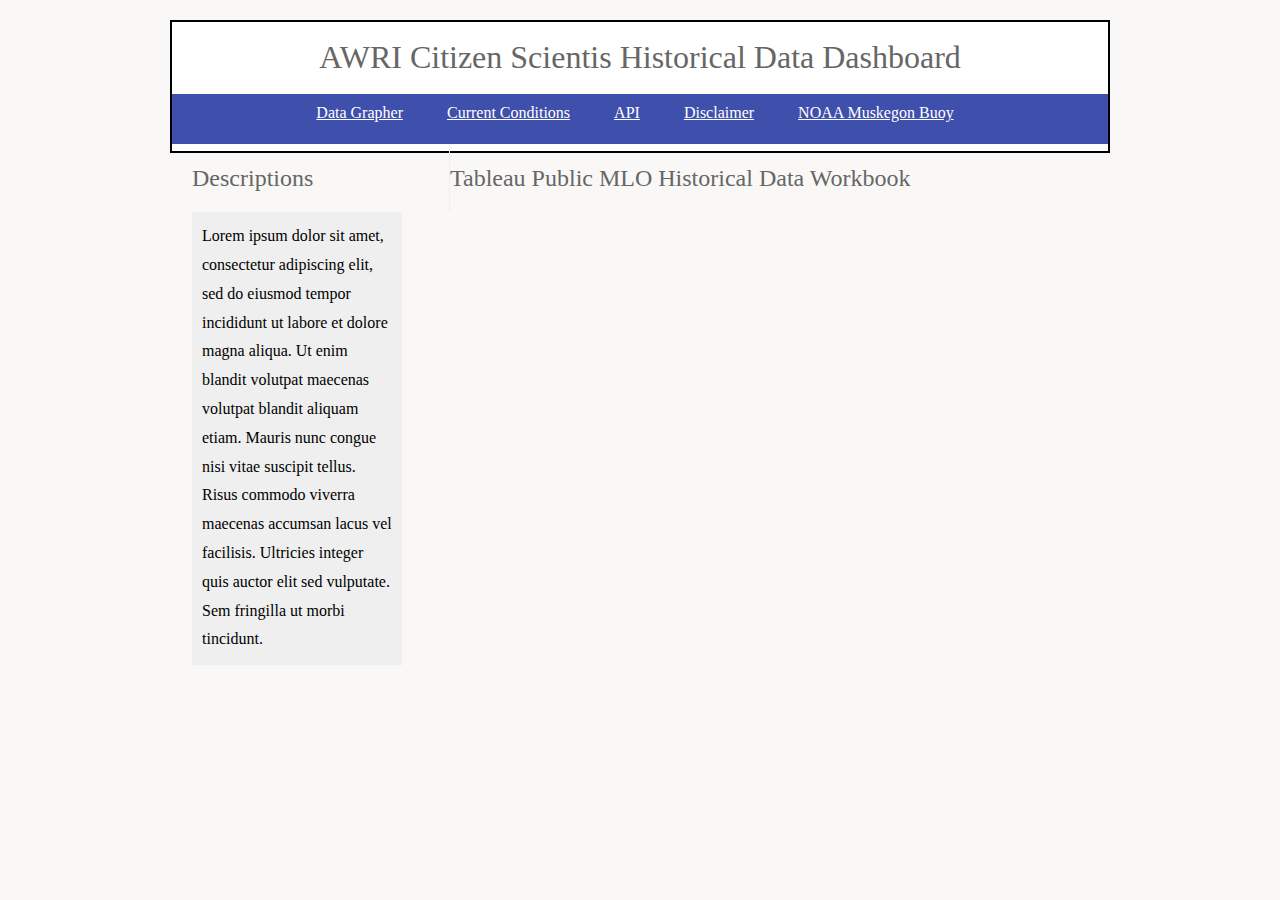
<file: index.html>
<!DOCTYPE html>
<html lang="en">
  <head>
    <meta charset="utf-8" />
    <meta name="viewport" content="width=device-width, initial-scale=1.0" />
    <title>AWRI Citizen Scientis Historical Data Dashboard </title>
    <style type="text/css">
      * {
        box-sizing: border-box;}
      header,section,footer,aside,nav,article{
        display: block;}
      body{
        color: #666666;
        background-color: #f9f8f6;
        background-position: center;
        font-family: Georgia, 'Times New Roman', Times, serif;
        line-height: 1.8em;
        margin: 0px;}
      .wrapper{
        width: 940px;
        margin: 20px auto 20px auto;
        border: 2px solid #000000;
        background-color: #ffffff;}
      h1{
        text-align: center;}
      nav{
        text-align: center;
        clear: both;
        color: #ffffff;
        background-color: #3f4fac;
        height: 50px;}
      nav ul {
        margin: 0px;
        padding: 5px 0px 5px 30px;}
      nav li{
        display: inline;
        margin-right: 40px;}
      nav li a{
        color:#ffffff;}
      nav li a:hover, nav li a.current{
        color: #000000;}
      section.Graphs{
        float: right;
        width: 659px;
        border-left: 1px solid #eeeeee;}
      aside{
        width: 230px;
        float: left;
        padding: 0px 0px 0px 20px;}
      aside section p{
        display: block;
        padding: 10px;
        border-bottom: 1px solid #eeeeee;}
      p {
        color: #000000;
        background-color: #efefef;}
      h1,h2{
        font-weight: normal;}  
      aside h2{
        padding: 30px 0 px 10px 0px;}
      footer{
        font-size: 80%;
        padding: 7px 0px 0px 20px;}
    </style>
  </head>
  <body>
    <div class="wrapper">
    <header>
      <h1>AWRI Citizen Scientis Historical Data Dashboard</h1>
        <nav>
          <ul>
            <li><a href="https://www.gvsu.edu/wri/buoy/data-index.htm"  target="_blank">
            Data Grapher</a></li>
            <li><a href="https://www.gvsu.edu/wri/buoy/data-current.htm"  target="_blank">
            Current Conditions</a></li>
            <li><a href="https://www.gvsu.edu/wri/buoy/data-api.htm"  target="_blank">
            API</a></li>
            <li><a href="https://www.gvsu.edu/wri/buoy/data-disclaimer-11.htm"  target="_blank">
            Disclaimer</a></li>
            <li><a href="https://www.glerl.noaa.gov/res/recon/station-mkg.html"  target="_blank">
            NOAA Muskegon Buoy</a></li>
            </ul>
        </nav>
    </header>
    <section class="Graphs"> <!--Tableau Public Interface-->
      <article>
        <hgroup>
          <h2>Tableau Public MLO Historical Data Workbook</h2>
        </hgroup>
        <figure>
          <div class='tableauPlaceholder' id='viz1626269672558' style='position: relative'>
            <noscript>
              <a href='#'>
                <img alt=' ' src='https:&#47;&#47;public.tableau.com&#47;static&#47;images&#47;ML&#47;MLOBuoyData&#47;YearlyAverageChlorophyllHighlightedTables2&#47;1_rss.png' style='border: none' />
              </a>
            </noscript>
            <object class='tableauViz'  style='display:none;'>
              <param name='host_url' value='https%3A%2F%2Fpublic.tableau.com%2F' /> 
              <param name='embed_code_version' value='3' /> 
              <param name='site_root' value='' />
              <param name='name' value='MLOBuoyData&#47;YearlyAverageChlorophyllHighlightedTables2' />
              <param name='tabs' value='yes' /><param name='toolbar' value='yes' />
              <param name='static_image' value='https:&#47;&#47;public.tableau.com&#47;static&#47;images&#47;ML&#47;MLOBuoyData&#47;YearlyAverageChlorophyllHighlightedTables2&#47;1.png' /> 
              <param name='animate_transition' value='yes' /><param name='display_static_image' value='yes' />
              <param name='display_spinner' value='yes' /><param name='display_overlay' value='yes' />
              <param name='display_count' value='yes' /><param name='language' value='en-US' />
            </object>
          </div>                
          <script type='text/javascript'>                    
            var divElement = document.getElementById('viz1626269672558');                    
            var vizElement = divElement.getElementsByTagName('object')[0];                    
            vizElement.style.width='100%';vizElement.style.height=(divElement.offsetWidth*0.75)+'px';                    
            var scriptElement = document.createElement('script');                    
            scriptElement.src = 'https://public.tableau.com/javascripts/api/viz_v1.js';                    
            vizElement.parentNode.insertBefore(scriptElement, vizElement);                
          </script>
        </figure>
      </article>
    </section>
    <aside>
      <section class="Description">
        <h2>Descriptions</h2>
        <p>
          Lorem ipsum dolor sit amet, consectetur adipiscing elit, sed do eiusmod tempor incididunt ut labore et dolore magna aliqua. 
          Ut enim blandit volutpat maecenas volutpat blandit aliquam etiam. Mauris nunc congue nisi vitae suscipit tellus. Risus commodo 
          viverra maecenas accumsan lacus vel facilisis. Ultricies integer quis auctor elit sed vulputate. Sem fringilla ut morbi tincidunt. 
        </p>
      </section>
    </aside> <!--Left Pannel-->
    <footer></footer>
  </div><!--wrapper-->
  </body>
</html>
</file>
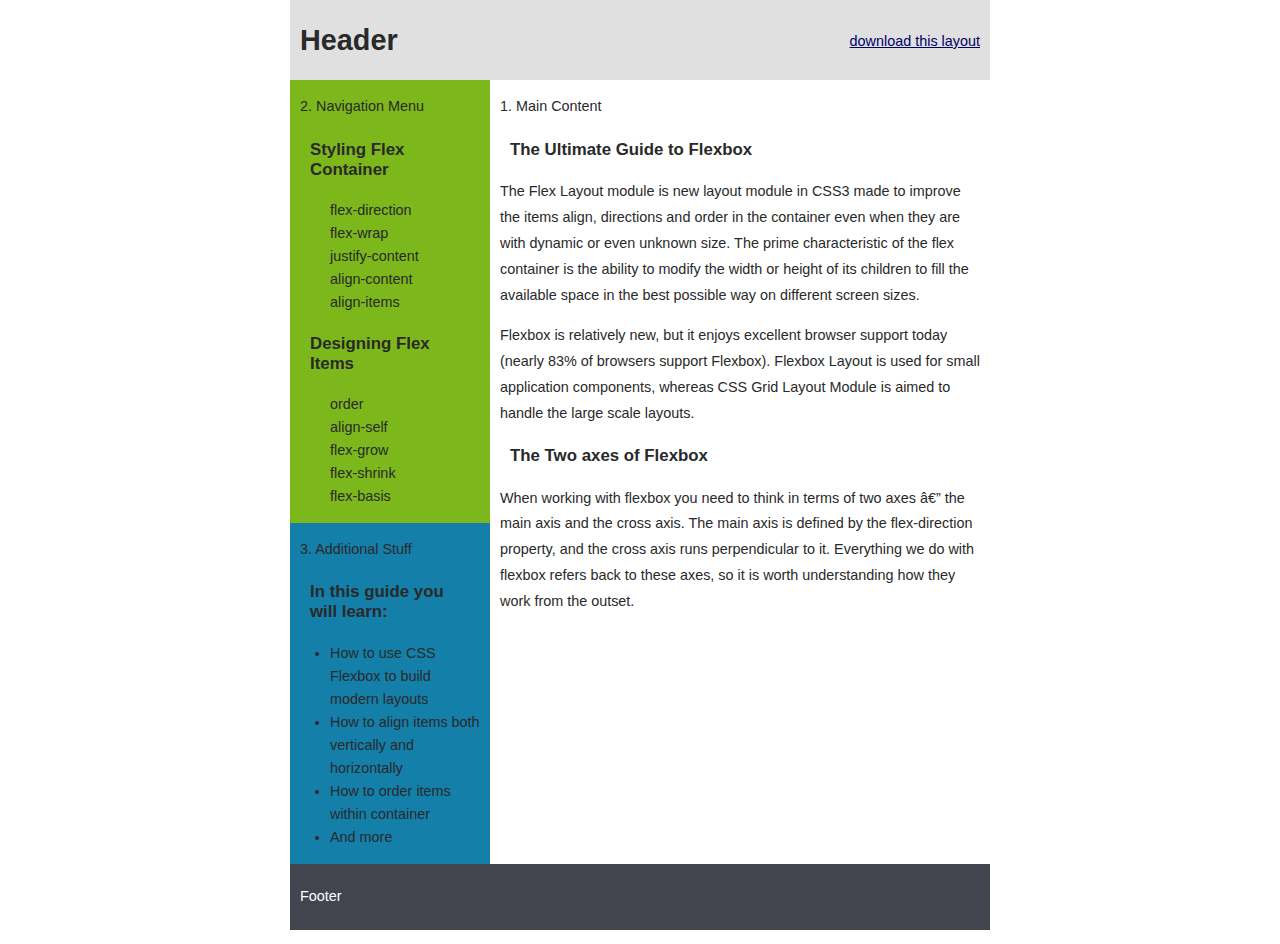
<file: Resources/SampleLayout34.html>
<!DOCTYPE HTML PUBLIC "-//W3C//DTD HTML 4.01//EN" "http://www.w3.org/TR/html4/strict.dtd">
<html lang="en">
<head>
    <title>HTML FlexBox Template - Two columns fixed, right content</title>
    <meta http-equiv="content-type" content="text/html; charset=iso-8859-1">
    <meta name="description" content="Use this HTML basic website two columns fixed layout template with the navigation menu and the extra stuff on the left column, the main content on the right.">
    <meta name="generator" content="HAPedit 3.1">
    <link rel="canonical" href="https://www.w3docs.com/snippets/html/layout_templates/34.html" />
    <meta property="og:type" content="website" />
    <meta property="og:title" content="HTML FlexBox Template - Two columns fixed, right content" />
    <meta property="og:description" content="Use this HTML basic website two columns fixed layout template with the navigation menu and the extra stuff on the left column, the main content on the right." />
    <meta property="og:image" content="https://www.w3docs.com/build/images/logo-amp.png" />
    <meta property="og:image:type" content="image/jpeg" />
    <meta property="og:image:width" content="192" />
    <meta property="og:image:height" content="192" />
    <meta property="og:image:alt" content="W3dcos" />
    <style type="text/css">
        html, body {
            margin: 0;
            padding: 0;
        }

        body {
            color: #292929;
            font: 90% Roboto, Arial, sans-serif;
            font-weight: 300;
        }

        p {
            padding: 0 10px;
            line-height: 1.8;
        }

        ul li {
            padding-right: 10px;
            line-height: 1.6;
        }

        h3 {
            padding: 5px 20px;
            margin: 0;
        }

        div#header {
            position: relative;
        }

        div#header h1 {
            height: 80px;
            line-height: 80px;
            margin: 0;
            padding-left: 10px;
            background: #e0e0e0;
            color: #292929;
        }

        div#header a {
            position: absolute;
            right: 0;
            top: 23px;
            padding: 10px;
            color: #006;
        }

        div#navigation {
            background: #7cb71c;
        }

        div#navigation li {
            list-style: none;
        }

        div#extra {
            background: #147FA9;
        }

        div#footer {
            background: #42444e;
            color: #fff;
        }

        div#footer p {
            padding: 20px 10px;
        }

        div#container {
            width: 700px;
            margin: 0 auto;
        }

        div#content {
            float: right;
            width: 500px;
        }

        div#navigation {
            float: left;
            width: 200px;
        }

        div#extra {
            float: left;
            clear: left;
            width: 200px;
        }

        div#footer {
            clear: both;
            width: 100%;
        }
    </style>
</head>
<body>
<div id="container">
    <div id="header">
        <h1>Header</h1>
        <a href="/download/template/34" target="_blank">download this layout</a>
    </div>
    <div id="wrapper">
        <div id="content">
            <p><strong>1. Main Content</strong></p>
            <h3>The Ultimate Guide to Flexbox </h3>
            <p>The Flex Layout module is new layout module in CSS3 made to improve the items align, directions and order
                in the container even when they are with dynamic or even unknown size. The prime characteristic of the
                flex container is the ability to modify the width or height of its children to fill the available space
                in the best possible way on different screen sizes.
            </p>
            <p>Flexbox is relatively new, but it enjoys excellent browser support today (nearly 83% of browsers support
                Flexbox). Flexbox Layout is used for small application components, whereas CSS Grid Layout Module is
                aimed to handle the large scale layouts.
            </p>
            <h3>The Two axes of Flexbox</h3>
            <p>When working with flexbox you need to think in terms of two axes — the main axis and the cross axis. The
                main axis is defined by the flex-direction property, and the cross axis runs perpendicular to it.
                Everything we do with flexbox refers back to these axes, so it is worth understanding how they work from
                the outset.
            </p>
        </div>
    </div>
    <div id="navigation">
        <p><strong>2. Navigation Menu</strong></p>
        <h3>Styling Flex Container</h3>
        <ul>
            <li>flex-direction</li>
            <li>flex-wrap</li>
            <li>justify-content</li>
            <li>align-content</li>
            <li>align-items</li>
        </ul>
        <h3>Designing Flex Items </h3>
        <ul>
            <li>order</li>
            <li>align-self</li>
            <li>flex-grow</li>
            <li>flex-shrink</li>
            <li>flex-basis</li>
        </ul>
    </div>
    <div id="extra">
        <p><strong>3. Additional Stuff</strong></p>
        <h3>In this guide you will learn:</h3>
        <ul>
            <li>How to use CSS Flexbox to build modern layouts</li>
            <li>How to align items both vertically and horizontally</li>
            <li>How to order items within container</li>
            <li>And more</li>
        </ul>
    </div>
    <div id="footer"><p>Footer</p>
    </div>
</div>
<script type="text/javascript">AddFillerLink("content", "navigation", "extra")</script>
</body>
</html>
</file>
